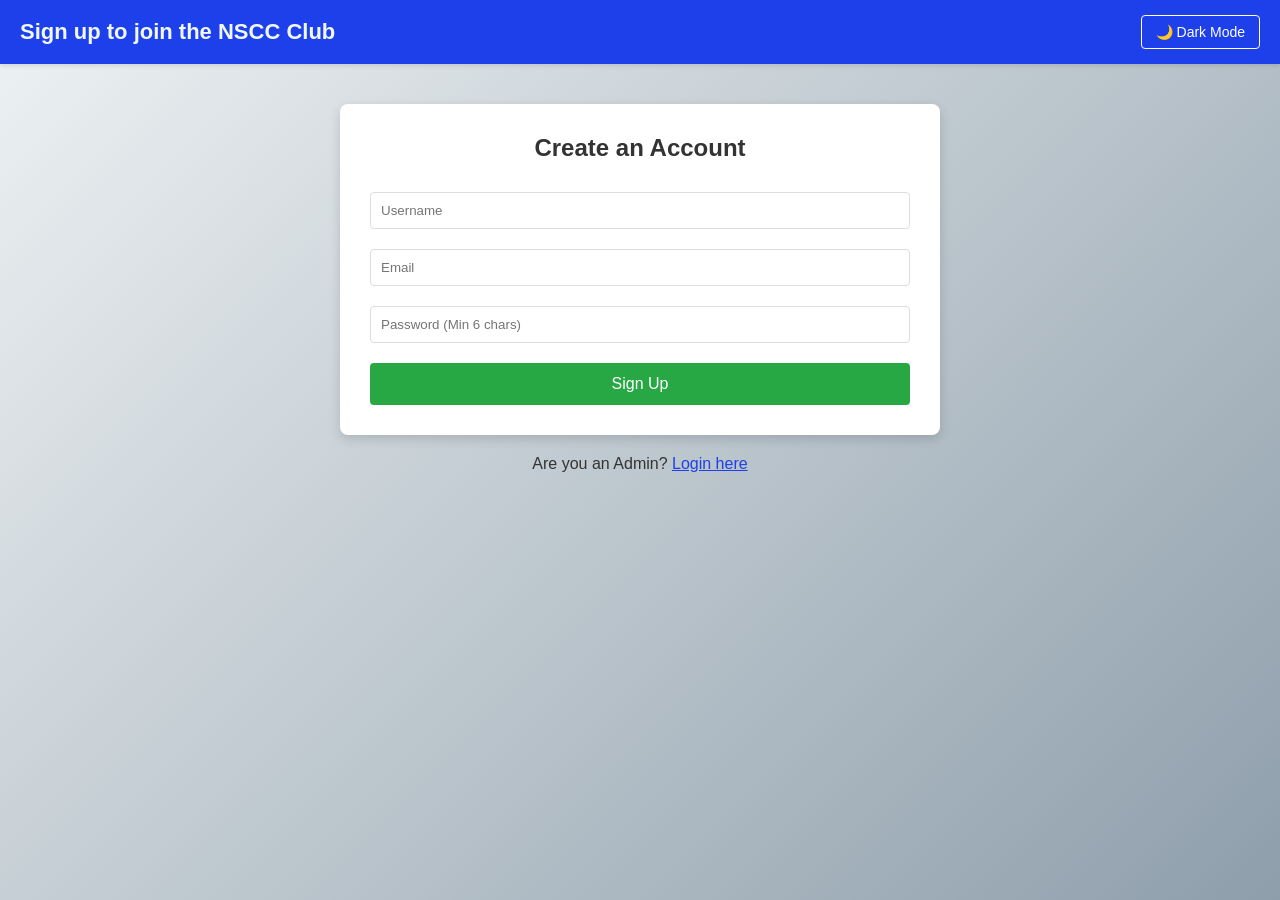
<file: index.html>
<!DOCTYPE html>
<html lang="en">
<head>
    <meta charset="UTF-8">
    <title>Sign Up</title>
    <link rel="stylesheet" href="style.css">
    <link rel="icon" type="image/x-icon" href="page_icon.png">
</head>
<body>
    <header>
        <span style="color: aliceblue; font-size: 22px; font-weight: 600;">Sign up to join the NSCC Club</span>
        <button id="themeToggle" class="header-btn" style="background: transparent; border: 1px solid #fff;">🌙 Dark Mode</button>
    </header>

    <div class="container">
        <h2>Create an Account</h2>
        <form id="signupForm">
            <input type="text" id="username" placeholder="Username" required>
            <input type="text" id="email" placeholder="Email" required>
            <input type="password" id="password" placeholder="Password (Min 6 chars)" required>

            <div id="signup-msg"></div>
            <button type="submit" class="submit-btn">Sign Up</button>
        </form>
    </div>

    <div style="padding: 20px;">Are you an Admin? <a href="login.html" style="color: rgb(30, 64, 234);">Login here</a></div>

    <script src="utils.js"></script>
    <script>

        // Initialising theme for page
        initTheme();

        const signupForm = document.getElementById('signupForm');
        const signupMsg = document.getElementById('signup-msg');
        let users = JSON.parse(localStorage.getItem('users')) || [];
        let totalAdmins = parseInt(localStorage.getItem('total-admins')) || 0;

        //Executes this when the form is submitted
        signupForm.addEventListener('submit', async function(e) {
            e.preventDefault();
            signupMsg.className = "error"; 
            
            const username = document.getElementById('username').value.trim();
            const email = document.getElementById('email').value.trim();
            const password = document.getElementById('password').value;
            
            //Setting first account to Admin
            const role = users.length === 0 ? "Admin" : "Member";

            //Checks if the username is left empty, email is left empty or has invalid format, and if password is less than 6 characters long
            if (username === "") return signupMsg.textContent = "Username cannot be empty.";
            const emailRegex = /^[^\s@]+@[^\s@]+\.[^\s@]+$/;
            if (!emailRegex.test(email)) return signupMsg.textContent = "Invalid email format.";
            if (password.length < 6) return signupMsg.textContent = "Password must be at least 6 characters.";

            //Checks if username or email is already in use
            if (users.some(u => u.username === username)) {
                return signupMsg.textContent = "Username already taken.";
            }
            if (users.some(u => u.email === email)) {
                return signupMsg.textContent = "Email is linked with another registration. Please use a new Email.";
            }

            //Adds the new user data into the localStorage
            const hashedPassword = await hashPassword(password);
            const newUser = { username, email, password: hashedPassword, role };

            users.push(newUser);
            localStorage.setItem('users', JSON.stringify(users));
            localStorage.setItem('total-admins', totalAdmins);

            //Resets the form for the next registration
            signupForm.reset();
            signupMsg.className = "success";
            signupMsg.textContent = "Account created!";
        });
    </script>
</body>
</html>
</file>
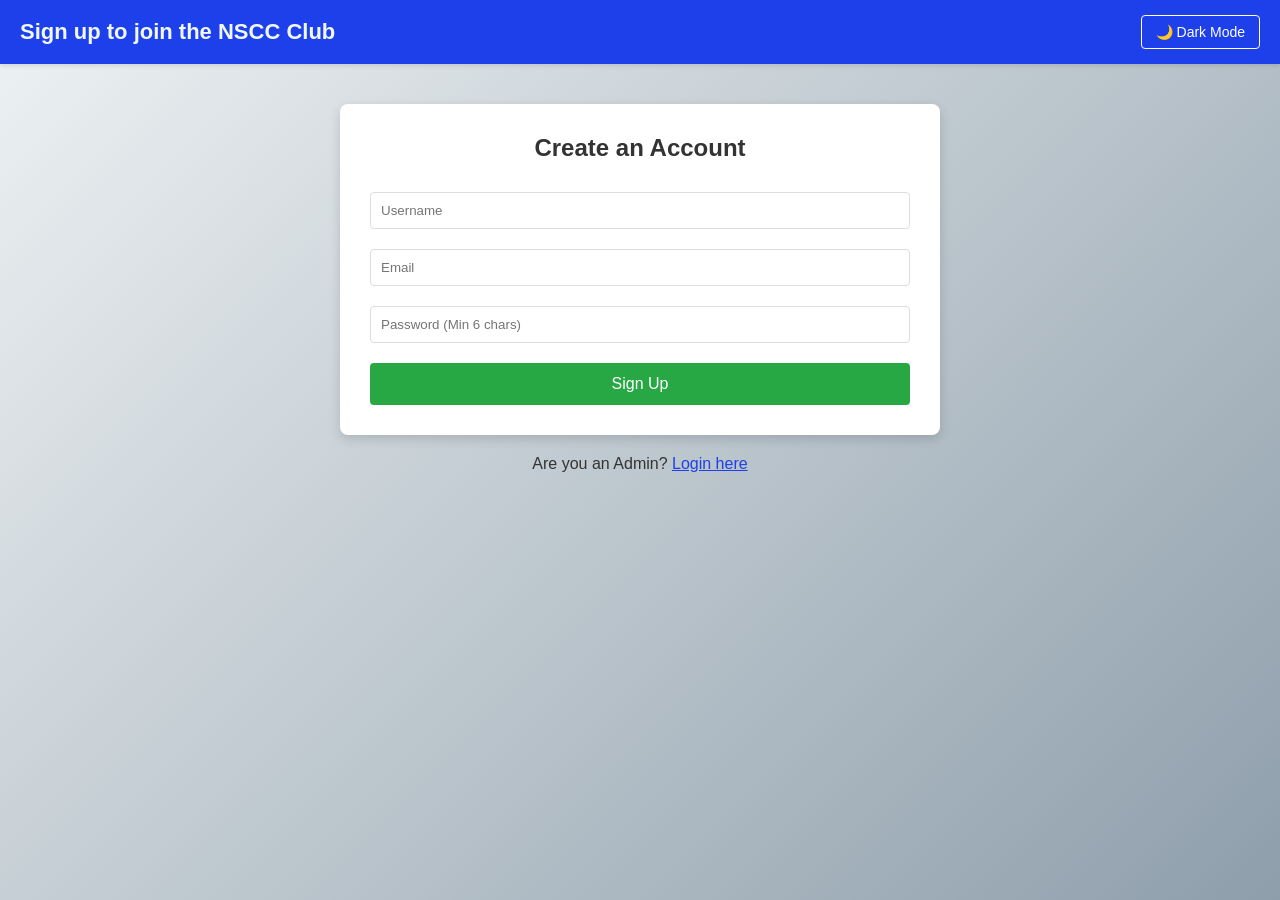
<file: dashboard.html>
<!DOCTYPE html>
<html lang="en">
<head>
    <meta charset="UTF-8">
    <title>Dashboard</title>
    <link rel="stylesheet" href="style.css">
    <link rel="icon" type="image/x-icon" href="page_icon.png">
</head>
<body>
    <header>
        <button id="themeToggle" class="header-btn" style="background: transparent; border: 1px solid #fff;">🌙 Dark Mode</button>
        <button id="logoutBtn" class="header-btn" style="background: #d4211e;">Logout</button>
    </header>

    <div class="container" style="max-width: 800px;">
        <h2>Admin Dashboard</h2>
        <table>
            <thead>
                <tr>
                    <th>Username</th>
                    <th>Email</th>
                    <th>Role</th>
                    <th>Delete</th>
                    <th>Action</th>
                </tr>
            </thead>
            <tbody id="dashboardBody">
                <!--User rows entered here-->
            </tbody>
        </table>
    </div>

    <script src="utils.js"></script>
    <script>

        // Initialising theme for page
        initTheme();

        const dashboardBody = document.getElementById('dashboardBody');
        const logoutBtn = document.getElementById('logoutBtn');
        let users = JSON.parse(localStorage.getItem('users')) || [];
        const currentUser = sessionStorage.getItem('currentUser');
        const totalAdmins = parseInt(localStorage.getItem('total-admins')) || 0;

        function verifyActiveSession() {
            if (sessionStorage.getItem('isAdminLoggedIn') !== 'true') {
                window.location.href = 'index.html';
                return;
            }

        let users = JSON.parse(localStorage.getItem('users')) || [];
        const currentUser = sessionStorage.getItem('currentUser');

            if (!currentUser) {
                logoutUser("Session invalid.");
                return;
            }

            const user = users.find(u => u.username === currentUser);

            // Triggered when another admin deletes this account
            if (!user) {
                logoutUser("Your account has been deleted by an admin.");
                return;
            }

            // Triggered when another admin demotes this account
            if (user.role !== "Admin") {
                logoutUser("Your admin privileges have been revoked.");
                return;
            }
        }

        //Logout function to clear sessionStorage and redirect to login page
        function logoutUser(reasonMessage) {
            sessionStorage.removeItem('isAdminLoggedIn');
            sessionStorage.removeItem('currentUser');
            if (reasonMessage) alert(reasonMessage);
            window.location.href = 'index.html';
        }

        // Instant detection when localStorage is altered in another tab
        window.addEventListener('storage', (event) => {
            if (event.key === 'users') {
                verifyActiveSession();
                renderDashboard();
            }
        });

        // Background polling fallback every 2 seconds
        setInterval(verifyActiveSession, 2000);
        
        //Function to display all the details of the members
        function renderDashboard() {

            
        const totalAdmins = parseInt(localStorage.getItem('total-admins')) || 0;

            dashboardBody.innerHTML = ""; 
            users.forEach((user, index) => {
                const row = document.createElement('tr');
                
                const roleBadge = user.role === "Admin" 
                    ? `<span class="badge badge-admin">Admin</span>` 
                    : `<span class="badge badge-member">Member</span>`;
                
                let actionBtn;
                let deleteBtn;

                if (user.username === currentUser) {
                    actionBtn = " ";
                    deleteBtn = " ";
                } else if (totalAdmins <= 1 && user.role === "Admin") {
                    actionBtn = " ";
                    deleteBtn = " ";
                } else if (user.role === "Admin") {
                    actionBtn = `<button class="icon-btn demote-btn" onclick="toggleRole(${index})" title="Demote to Member">
                                    <svg width="14" height="14" viewBox="0 0 24 24" fill="none" stroke="currentColor" stroke-width="2"><path d="M12 5v14M5 12l7 7 7-7"/></svg> Demote
                                 </button>`;
                    deleteBtn = `<button class="icon-btn delete-btn" onclick="deleteUser(${index})" title="Delete User">
                                    <svg width="14" height="14" viewBox="0 0 24 24" fill="none" stroke="currentColor" stroke-width="2"><polyline points="3 6 5 6 21 6"/><path d="M19 6v14a2 2 0 0 1-2 2H7a2 2 0 0 1-2-2V6m3 0V4a2 2 0 0 1 2-2h4a2 2 0 0 1 2 2v2"/></svg> Delete
                                </button>`;
                } else if (user.role === "Member") {
                    actionBtn = `<button class="icon-btn promote-btn" onclick="toggleRole(${index})" title="Promote to Admin">
                                    <svg width="14" height="14" viewBox="0 0 24 24" fill="none" stroke="currentColor" stroke-width="2"><path d="M12 19V5M5 12l7-7 7 7"/></svg> Promote
                                 </button>`;
                    deleteBtn = `<button class="icon-btn delete-btn" onclick="deleteUser(${index})" title="Delete User">
                                    <svg width="14" height="14" viewBox="0 0 24 24" fill="none" stroke="currentColor" stroke-width="2"><polyline points="3 6 5 6 21 6"/><path d="M19 6v14a2 2 0 0 1-2 2H7a2 2 0 0 1-2-2V6m3 0V4a2 2 0 0 1 2-2h4a2 2 0 0 1 2 2v2"/></svg> Delete
                                </button>`;
                }

                row.innerHTML = `
                    <td>${user.username}</td>
                    <td>${user.email}</td>
                    <td>${roleBadge}</td>
                    <td>${deleteBtn}</td>
                    <td>${actionBtn}</td>
                `;
                dashboardBody.appendChild(row);
            });
        }

        // Delete User
        function deleteUser(index) {
            users.splice(index, 1);
            localStorage.setItem('users', JSON.stringify(users));

            // Updating the total number of admins in localStorage
            const updatedTotalAdmins = users.filter(u => u.role === "Admin").length;
            localStorage.setItem('total-admins', updatedTotalAdmins);
            renderDashboard();
        }

        // Promote/Demote User
        function toggleRole(index) {
            users[index].role = users[index].role === "Admin" ? "Member" : "Admin";
            localStorage.setItem('users', JSON.stringify(users));

            // Updating the total number of admins in localStorage
            const updatedTotalAdmins = users.filter(u => u.role === "Admin").length;
            localStorage.setItem('total-admins', updatedTotalAdmins);
            renderDashboard();
        }

        // Logout
        logoutBtn.addEventListener('click', () => {
            logoutUser();
        });

        // Initial render and session verification
        verifyActiveSession();
        renderDashboard();
    </script>
</body>
</html>
</file>
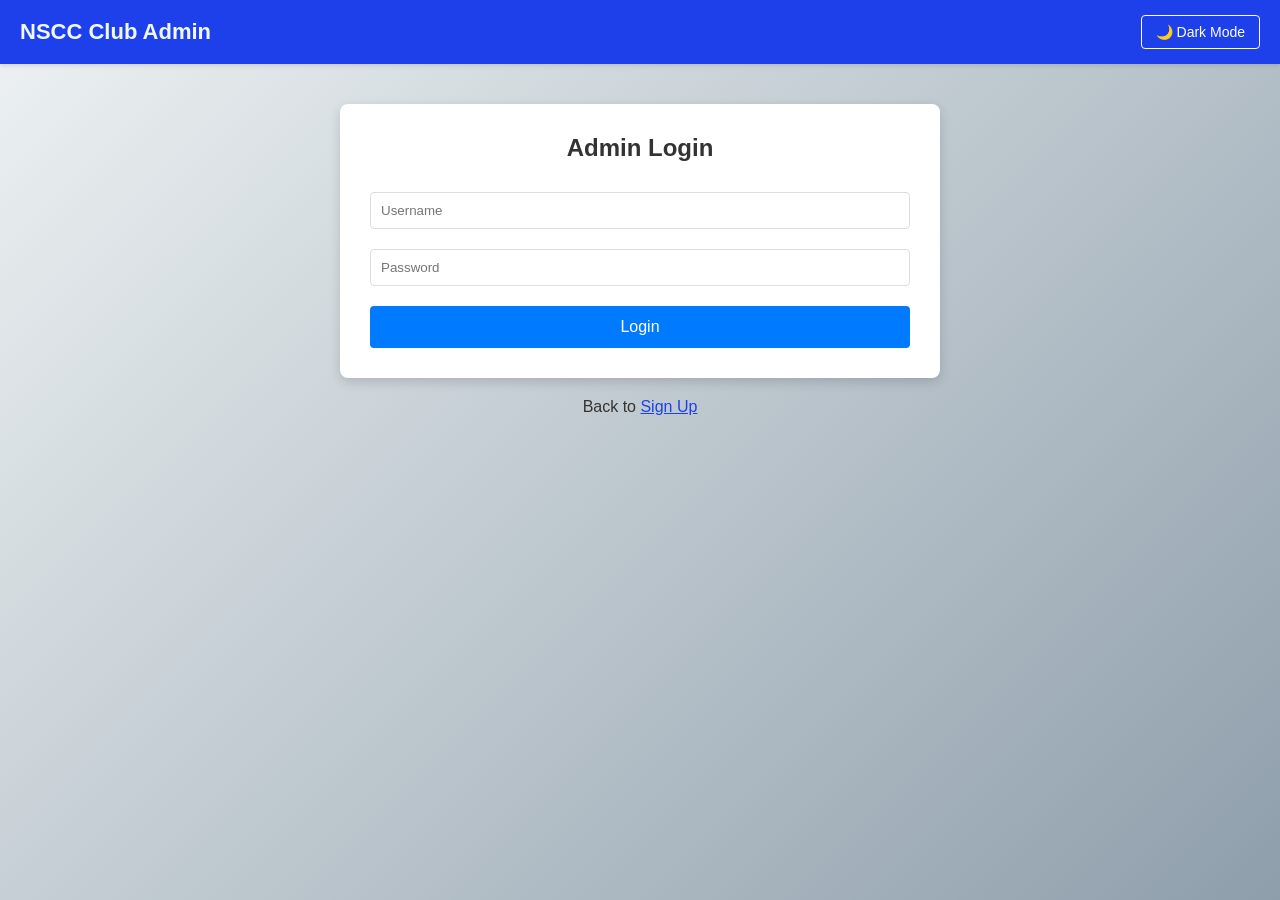
<file: login.html>
<!DOCTYPE html>
<html lang="en">
<head>
    <meta charset="UTF-8">
    <title>Admin Login</title>
    <link rel="stylesheet" href="style.css">
    <link rel="icon" type="image/x-icon" href="page_icon.png">
</head>
<body>
    <header>
        <span style="color: aliceblue; font-size: 22px; font-weight: 600;">NSCC Club Admin</span>
        <button id="themeToggle" class="header-btn" style="background: transparent; border: 1px solid #fff;">🌙 Dark Mode</button>
    </header>

    <div class="container">
        <h2>Admin Login</h2>
        <form id="loginForm">
            <input type="text" id="loginUsername" placeholder="Username" required>
            <input type="password" id="loginPassword" placeholder="Password" required>
            <div id="login-msg"></div>
            <button type="submit" class="submit-btn" style="background: #007BFF;">Login</button>
        </form>
    </div>

    <div style="padding: 20px;">Back to <a href="index.html" style="color: rgb(30, 64, 234);">Sign Up</a></div>

    <script src="utils.js"></script>
    <script>

        // Initialising theme for page
        initTheme();
        
        const loginForm = document.getElementById('loginForm');
        const loginMsg = document.getElementById('login-msg');
        let users = JSON.parse(localStorage.getItem('users')) || [];

        //Executes this when form is submitted
        loginForm.addEventListener('submit', async function(e) {
            e.preventDefault();
            loginMsg.className = "error";
            
            const loginUser = document.getElementById('loginUsername').value.trim();
            const loginPass = document.getElementById('loginPassword').value;

            //Finding data for entered username
            const foundUser = users.find(u => u.username === loginUser);

            if (!foundUser) return loginMsg.textContent = "User not found.";

            const hashedInputPassword = await hashPassword(loginPass);
            
            //Comparing entered password to password in localStorage
            if (hashedInputPassword !== foundUser.password) return loginMsg.textContent = "Incorrect password.";
            if (foundUser.role !== "Admin") return loginMsg.textContent = "Access Denied: Admin privileges required.";

            //setting status of page to admin logged in for the dashboard to be visible and redirecting to the dashboard page
            sessionStorage.setItem('currentUser', foundUser.username);
            sessionStorage.setItem('isAdminLoggedIn', 'true');
            window.location.href = 'dashboard.html'; 
        });
    </script>
</body>
</html>
</file>
<file: style.css>
:root {
    --bg-gradient: linear-gradient(135deg, #eef2f3 0%, #8e9eab 100%);
    --card-bg: #ffffff;
    --text-color: #333333;
    --border-color: #ddd;
    --row-even: #f9f9f9;
    --row-hover: #eef2f7;
    --header-bg: rgb(30, 64, 234);
    --header-text: #ffffff;
}

[data-theme="dark"] {
    --bg-gradient: linear-gradient(135deg, #1e1e2f 0%, #0f0f1a 100%);
    --card-bg: #2a2a3d;
    --text-color: #e0e0e0;
    --border-color: #44445c;
    --row-even: #232334;
    --row-hover: #32324a;
    --header-bg: #181824;
    --header-text: #e0e0e0;
}

body {
    font-family: Arial, sans-serif;
    background: var(--bg-gradient);
    color: var(--text-color);
    margin: 0;
    padding: 0;
    min-height: 100vh;
    display: flex;
    flex-direction: column;
    align-items: center;
    transition: background 0.3s ease, color 0.3s ease;
}

header {
    width: 100%;
    background-color: var(--header-bg);
    padding: 15px 20px;
    box-sizing: border-box;
    display: flex;
    justify-content: space-between;
    align-items: center;
    box-shadow: 0 2px 4px rgba(0,0,0,0.1);
    transition: background-color 0.3s ease;
}

.header-btn {
    background: #007BFF;
    color: white;
    text-decoration: none;
    border: none;
    padding: 8px 14px;
    border-radius: 4px;
    cursor: pointer;
    font-size: 14px;
}

.container {
    background: var(--card-bg);
    padding: 30px;
    border-radius: 8px;
    box-shadow: 0 4px 12px rgba(0,0,0,0.15);
    width: 100%;
    max-width: 600px;
    margin-top: 40px;
    box-sizing: border-box;
    transition: background 0.3s ease;
}

h2 {
    text-align: center;
    color: var(--text-color);
    margin-top: 0;
}

/* Focus Glow & Active States */
input, select {
    width: 100%;
    padding: 10px;
    margin: 10px 0;
    border: 1px solid var(--border-color);
    border-radius: 4px;
    background: var(--card-bg);
    color: var(--text-color);
    box-sizing: border-box;
    transition: border-color 0.2s ease, box-shadow 0.2s ease;
}

input:focus, select:focus {
    outline: none;
    border-color: #007BFF;
    box-shadow: 0 0 0 3px rgba(0, 123, 255, 0.25);
}

/* Button Micro-Interactions */
button, .header-btn, .submit-btn {
    cursor: pointer;
    transition: transform 0.2s ease, box-shadow 0.2s ease, background-color 0.2s ease;
}

button:hover, .header-btn:hover, .submit-btn:hover {
    transform: translateY(-2px);
    box-shadow: 0 4px 10px rgba(0,0,0,0.2);
}

button:active, .header-btn:active, .submit-btn:active {
    transform: translateY(0);
    box-shadow: none;
}

.submit-btn {
    width: 100%;
    padding: 12px;
    background: #28a745;
    color: white;
    border: none;
    border-radius: 4px;
    font-size: 16px;
    margin-top: 10px;
}

.submit-btn:hover {
    background: #218838;
}

/* Notification Animations */
@keyframes slideDown {
    from {
        opacity: 0;
        transform: translateY(-8px);
    }
    to {
        opacity: 1;
        transform: translateY(0);
    }
}

.error, .success {
    font-size: 14px;
    text-align: center;
    margin-bottom: 10px;
    animation: slideDown 0.3s ease-out forwards;
}

.error { color: #dc3545; }
.success { color: #28a745; }

/* Table Styling, Zebra Striping & Row Hover */
table {
    width: 100%;
    border-collapse: collapse;
    margin-top: 20px;
    word-break: break-all;
}

th, td {
    border: 1px solid var(--border-color);
    padding: 10px;
    text-align: left;
}

th {
    background-color: var(--header-bg);
    color: white;
}

tbody tr:nth-child(even) {
    background-color: var(--row-even);
}

tbody tr:hover {
    background-color: var(--row-hover);
}

/* Role Status Badges */
.badge {
    padding: 4px 8px;
    border-radius: 12px;
    font-size: 12px;
    font-weight: bold;
    display: inline-block;
}

.badge-admin {
    background-color: #e0e7ff;
    color: #3730a3;
}

.badge-member {
    background-color: #dcfce7;
    color: #166534;
}

/* Icon Buttons */
.icon-btn {
    border: none;
    padding: 6px 10px;
    border-radius: 4px;
    color: white;
    display: inline-flex;
    align-items: center;
    gap: 4px;
    font-size: 13px;
}

.delete-btn { background: #dc3545; }
.delete-btn:hover { background: #c82333; }
.promote-btn { background: #28a745; }
.promote-btn:hover { background: #218838; }
.demote-btn { background: #ffc107; color: #212529; }
.demote-btn:hover { background: #e0a800; }
</file>
